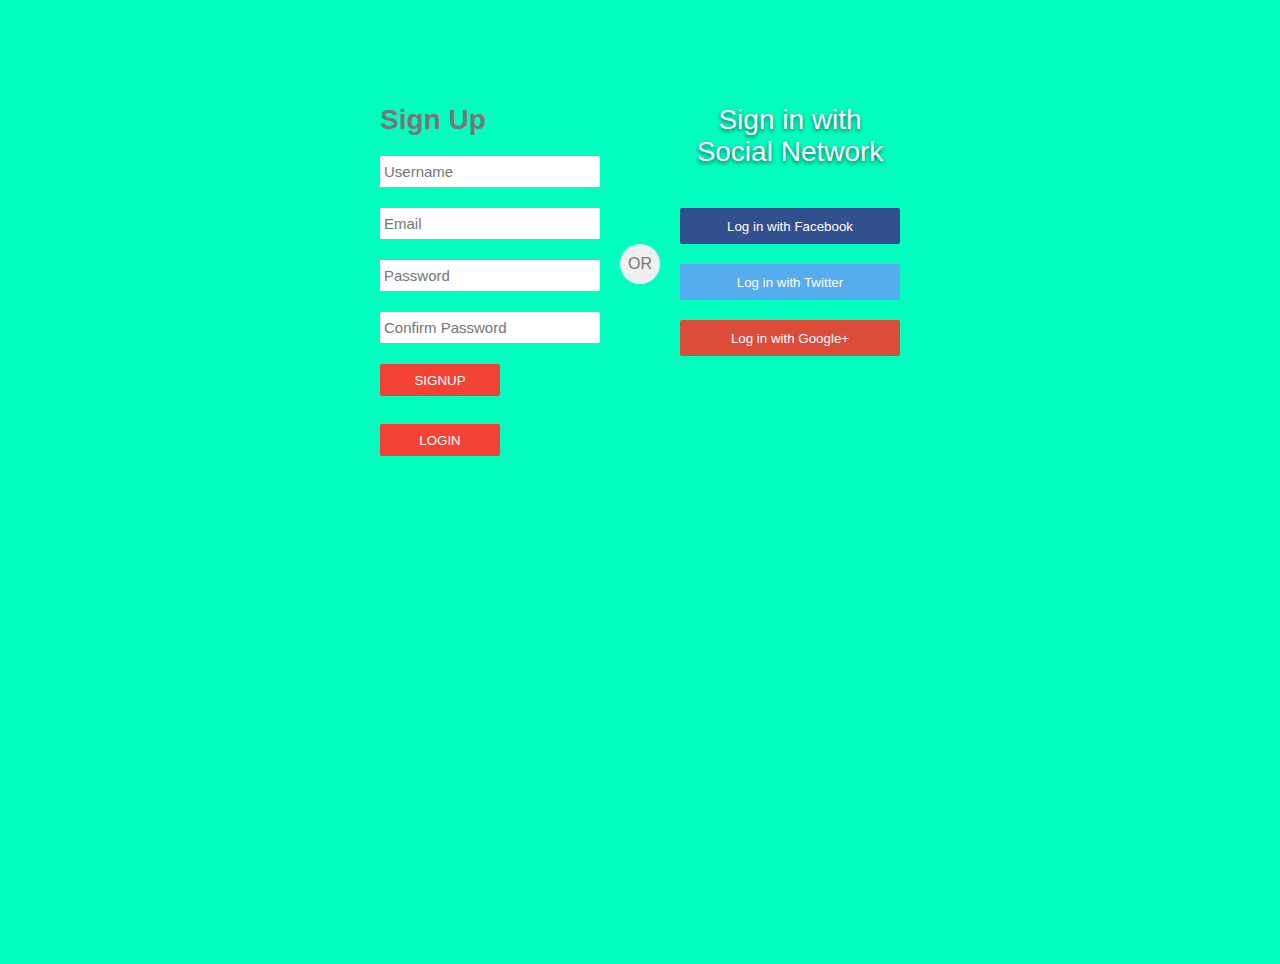
<file: index.html>
<html>
<head>
<title>Sign Up Form</title>
<link rel="stylesheet" type="text/css" href="style.css">
</head>
<body>
<script>  
function validateform()
{  
var x=document.myform.email.value;  
var atposition=x.indexOf("@");  
var dotposition=x.lastIndexOf(".");  
if (atposition<1 || dotposition<atposition+2 || dotposition+2>=x.length){  
  alert("Please enter a valid e-mail address \n atpostion:"+atposition+"\n dotposition:"+dotposition);  
  return false;  
  }
var name=document.myform.username.value; 
var password=document.myform.password.value;  
 var passwor=document.myform.password2.value;
if (name==null || name=="")
{  
  alert("Name can't be blank");  
  return false;  
}
else if(password.length<6)
{  
  alert("Password must be at least 6 characters long.");  
  return false;  
  }  
if(password==passwor)
{  
return true;  
}  
else
{  
alert("password must be same!");  
return false;  
}  
}  
</script>  

<div id="a">
<div class="b">
<h1>Sign Up</h1>
<form name="myform" method="post"  action="#" onsubmit="return validateform()">
<input type="text" name="username" placeholder="Username"></input>
<input type="text" name="email" placeholder="Email"></input>
<input type="text" name="password" placeholder="Password"></input>
<input type="text" name="password2" placeholder="Confirm Password"></input>
<input type="submit" name="signup" value="Signup"></input>
 <button type="button" onclick="window.location.href='login.html'">LOGIN</button>  
</div>
<div class="c">
<span class="signinwith">Sign in with</br>Social Network</span>
<button class="social facebook">Log in with Facebook</button>
<button class="social twitter">Log in with Twitter</button>
<button class="social google">Log in with Google+</button>
</div>
<div class="or">OR</div>
</div>
 
</form>

</body>
</html>
</file>
<file: style.css>
body{
margin:0;
padding:0;
background:#efefef;
font-size:16px;
color:#777;
font-family:sans-serif;
font-weight:300;
background-color:#00ffbf;
}
#a
{
position:relative;
margin:5% auto;
height:400 px;
width:600px;
background:#fff;
box-shadow:0 2px 4px rgpa(0,0,0,0.6);
}
.b
{
position:absolute;
top:0;
left:0;
box-sizing:border-box;
box-shadow:#0080ff;
padding:40px;
width:300px;
height:400px;
}
h1
{
margin:0 0 20px 0;
font-weight:300px;
font-size:28px;
}
input[type="text"],
input[type="password"]
{
display:block;
box-sizing:border-box;
margin-bottom:20px;
padding:4px;
width:220px;
height:32px;
border:none;
outline:none;
border-bottom:1px solid #aaa;
font-family:sans-serif;
font-weight:450;
font-size:15px;
transition:0.2s ease;
}
input[type="submit"]
{
margin-bottom:28px;
width:120px;
height:32px;
background:#f44336;
border:none;
border-radius:2px;
color:#fff;
font-family:sans-serif;
font-weight:500;
text-transform:uppercase;
transition:0.2s ease;
cursor:pointer;
}
button[type="button"]
{
margin-bottom:28px;
width:120px;
height:32px;
background:#f44336;
border:none;
border-radius:2px;
color:#fff;
font-family:sans-serif;
font-weight:500;
text-transform:uppercase;
transition:0.2s ease;
cursor:pointer;
}
input[type="submit"]:hover,
input[type="submit"]:focus
{
background:#ff5722;
transition:0.2s ease;
}
.c
{
position:absolute;
top:0;
right:0;
box-sizing:border-box;
padding:40px;
width:300px;
height:400px;
background-image:url(F:/Assignment/images/wild.jpg);
 
background-size:cover;
background-postion:center;
}
.or
{
position:absolute;
top:180px;
left:280px;
width:40px;
height:40px;
background:#efefef;
border-radius:50%;
box-shadow:#0080ff;
line-height:40px;
text-align:center;
}
.c .signinwith
{
display:block;
margin-bottom:40px;
font-size:28px;
color:#fff;
text-align:center;
text-shadow:0 2px 4px rgba(0,0,0,0.6);
}
button.social
{
margin-bottom:20px;
width:220px;
height:36px;
border:none;
border-radius:2px;
color:#fff;
font-family:sans-serif;
font-weight:500;
transition:0.2s ease;
cursor:pointer;
}
.facebook
{
background:#32508e;
}
.twitter
{
background:#55acee;
}
.google
{background:#dd4b39;
}
</file>
